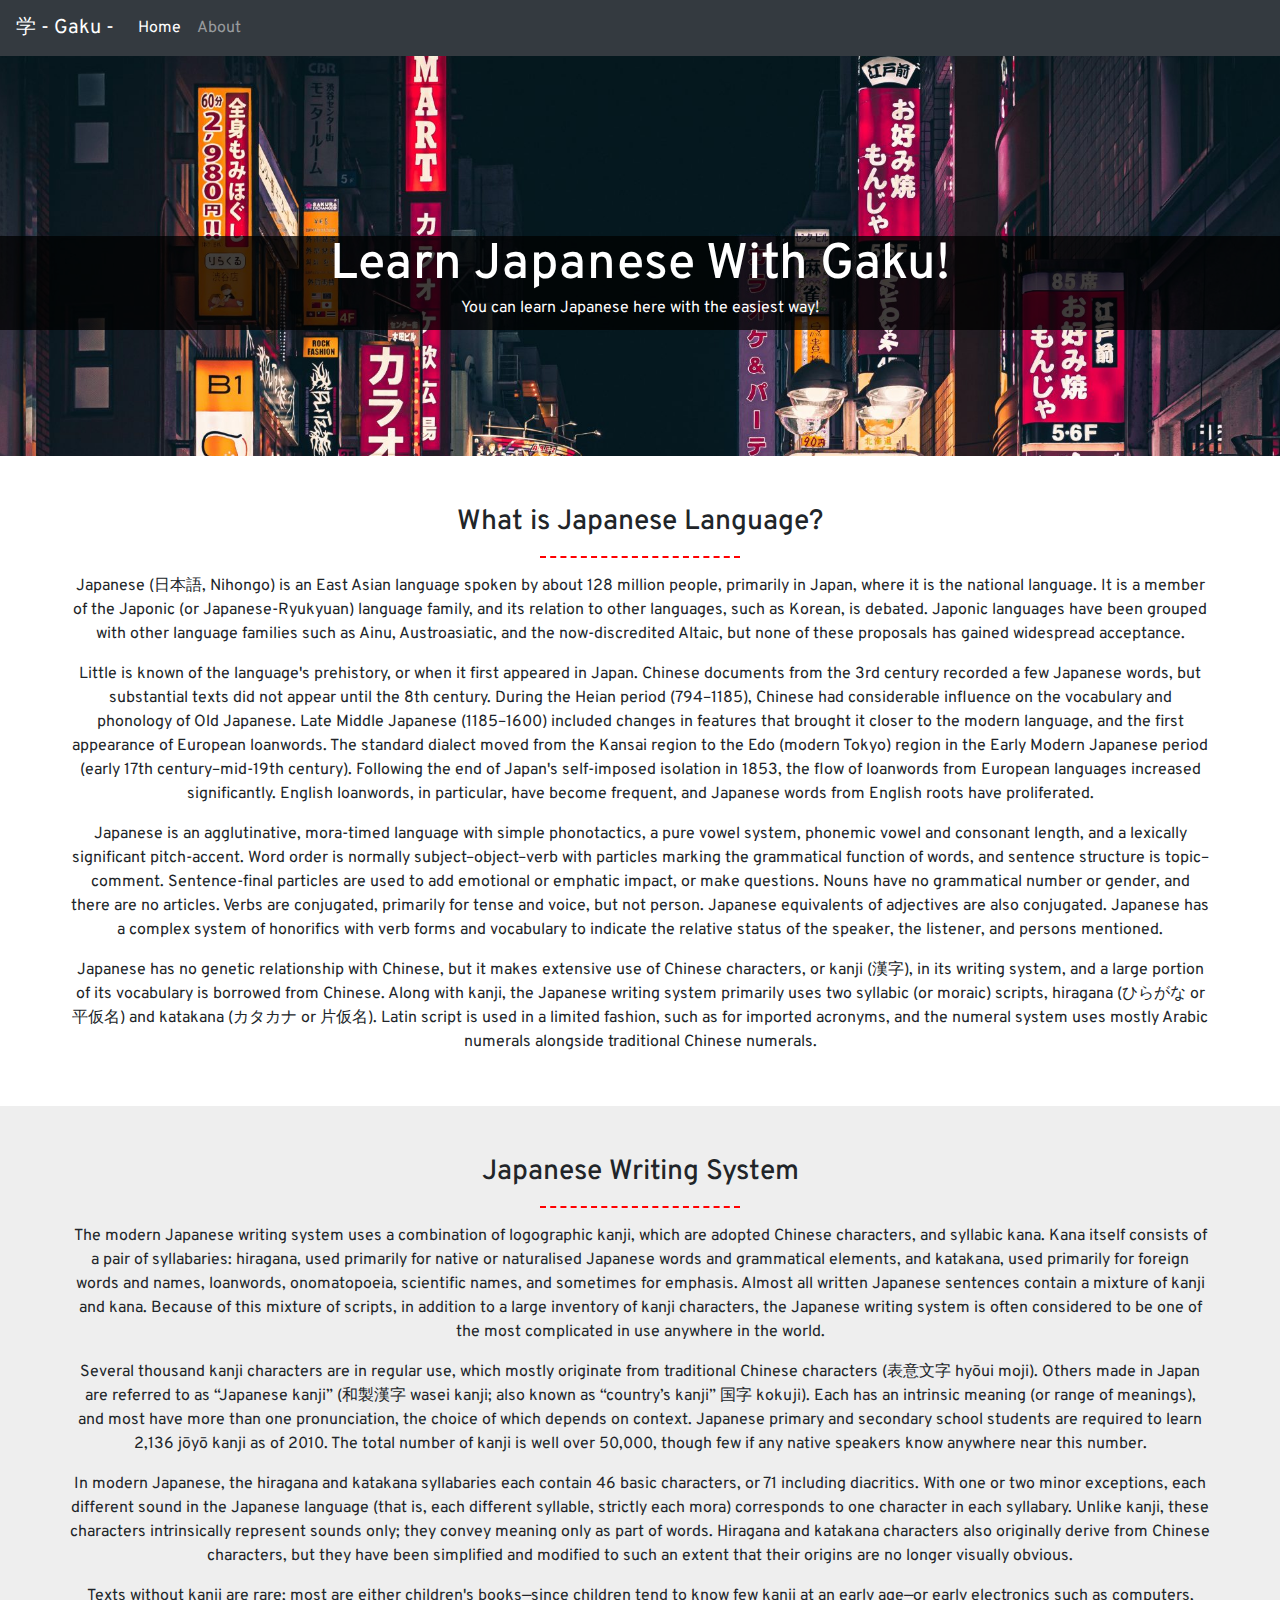
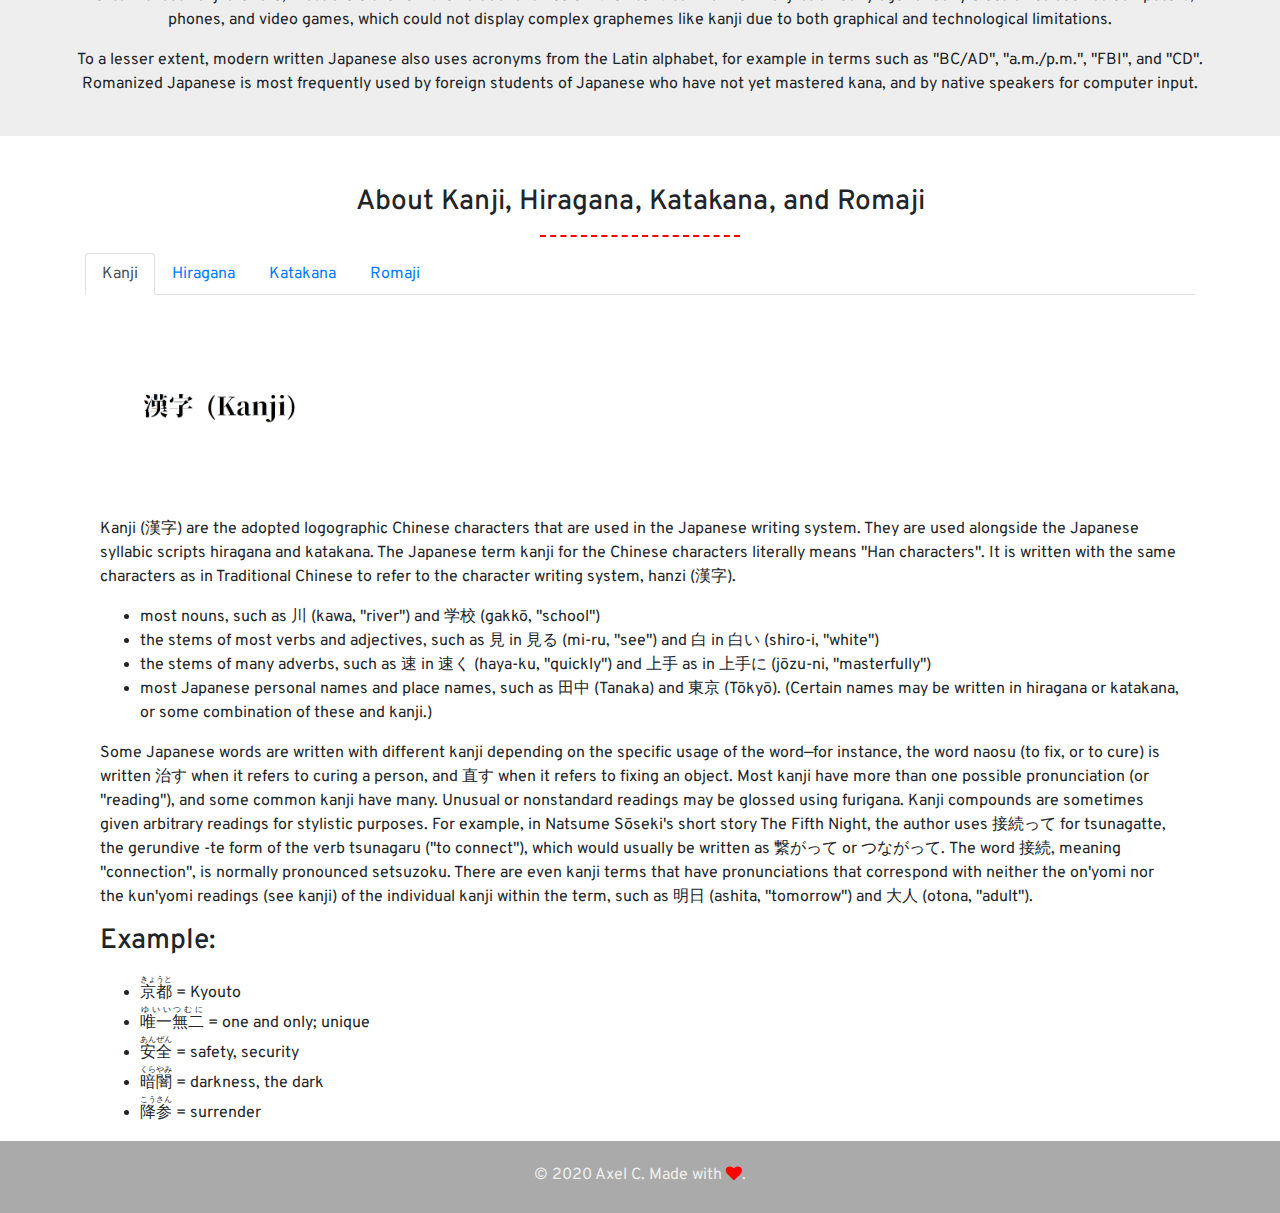
<file: index.html>
<!DOCTYPE html>
<html lang="en" dir="ltr">
  <head>
    <meta charset="utf-8">
    <meta name="viewport" content="width=device-width, initial-scale=1.0">
    <title>Learn Japanese With Gaku(学)! </title>
    <link rel="stylesheet" href="https://maxcdn.bootstrapcdn.com/font-awesome/4.5.0/css/font-awesome.min.css">
    <link rel="stylesheet" href="https://stackpath.bootstrapcdn.com/bootstrap/4.5.0/css/bootstrap.min.css">
    <link href="https://fonts.googleapis.com/css2?family=Overpass&display=swap" rel="stylesheet">
    <link rel="stylesheet" href="style.css">
    <link href="main.js">
  </head>
  <body>
    <header>
      <nav class="navbar navbar-expand-lg navbar-dark bg-dark">
  <a class="navbar-brand" href="#">学 - Gaku -</a>
  <button class="navbar-toggler" type="button" data-toggle="collapse" data-target="#navbarSupportedContent" aria-controls="navbarSupportedContent" aria-expanded="false" aria-label="Toggle navigation">
    <span class="navbar-toggler-icon"></span>
  </button>

  <div class="collapse navbar-collapse" id="navbarSupportedContent">
    <ul class="navbar-nav mr-auto">
      <li class="nav-item active">
        <a class="nav-link" href="index.html">Home <span class="sr-only">(current)</span></a>
      </li>
      <li class="nav-item">
        <a class="nav-link" href="about.html">About</a>
      </li>
      <!-- <li class="nav-item">
        <a class="nav-link" href="directory.html">Directory</a>
      </li> -->
        </div>
      </li>
    </ul>
    <!-- <form class="form-inline my-2 my-lg-0">
      <input class="form-control mr-sm-2" type="search" placeholder="Search" aria-label="Search">
      <button class="btn btn-outline-success my-2 my-sm-0" type="submit">Search</button>
    </form> -->
  </div>
</nav>
    </header>
  <div class="jpncity-bg">
      <div class="text-bg"><h3>Learn Japanese With Gaku!</h3>
      <p>You can learn Japanese here with the easiest way!</p></div>

  </div>

  <section class="about" id="about">
  <div class="container">
    <div class="row">
      <div class="col col-lg-12 col-sm-12">
        <h3 class="text-sm-center text-center text-xs-center">What is Japanese Language?</h3>
        <hr>
      </div>
    <div class="row">
      <div class="col col-lg-12 col-sm-12">
        <p class="text-sm-center text-center text-xs-center">Japanese (日本語, Nihongo) is an East Asian language spoken by about 128 million people, primarily in Japan, where it is the national language. It is a member of the Japonic (or Japanese-Ryukyuan) language family, and its relation to other languages, such as Korean, is debated. Japonic languages have been grouped with other language families such as Ainu, Austroasiatic, and the now-discredited Altaic, but none of these proposals has gained widespread acceptance.</p>

<p class="text-sm-center text-center text-xs-center">Little is known of the language's prehistory, or when it first appeared in Japan. Chinese documents from the 3rd century recorded a few Japanese words, but substantial texts did not appear until the 8th century. During the Heian period (794–1185), Chinese had considerable influence on the vocabulary and phonology of Old Japanese. Late Middle Japanese (1185–1600) included changes in features that brought it closer to the modern language, and the first appearance of European loanwords. The standard dialect moved from the Kansai region to the Edo (modern Tokyo) region in the Early Modern Japanese period (early 17th century–mid-19th century). Following the end of Japan's self-imposed isolation in 1853, the flow of loanwords from European languages increased significantly. English loanwords, in particular, have become frequent, and Japanese words from English roots have proliferated.</p>

<p class="text-sm-center text-center text-xs-center">Japanese is an agglutinative, mora-timed language with simple phonotactics, a pure vowel system, phonemic vowel and consonant length, and a lexically significant pitch-accent. Word order is normally subject–object–verb with particles marking the grammatical function of words, and sentence structure is topic–comment. Sentence-final particles are used to add emotional or emphatic impact, or make questions. Nouns have no grammatical number or gender, and there are no articles. Verbs are conjugated, primarily for tense and voice, but not person. Japanese equivalents of adjectives are also conjugated. Japanese has a complex system of honorifics with verb forms and vocabulary to indicate the relative status of the speaker, the listener, and persons mentioned.</p>

<p class="text-sm-center text-center text-xs-center">Japanese has no genetic relationship with Chinese, but it makes extensive use of Chinese characters, or kanji (漢字), in its writing system, and a large portion of its vocabulary is borrowed from Chinese. Along with kanji, the Japanese writing system primarily uses two syllabic (or moraic) scripts, hiragana (ひらがな or 平仮名) and katakana (カタカナ or 片仮名). Latin script is used in a limited fashion, such as for imported acronyms, and the numeral system uses mostly Arabic numerals alongside traditional Chinese numerals.</p>
      </div>
    </div>
    </div>
  </div>
</section>

<main class="writing-system" id="writing-system">
<div class="container">
  <div class="row">
    <div class="col col-lg-12 col-sm-6 col-xs-6">
      <h3 class="text-sm-center text-center text-xs-center">Japanese Writing System</h3>
      <hr>
    </div>
  <div class="row">
    <div class="col col-lg-12 col-sm-6 col-xs-6">
      <p class="text-sm-center text-center text-xs-center">The modern Japanese writing system uses a combination of logographic kanji, which are adopted Chinese characters, and syllabic kana. Kana itself consists of a pair of syllabaries: hiragana, used primarily for native or naturalised Japanese words and grammatical elements, and katakana, used primarily for foreign words and names, loanwords, onomatopoeia, scientific names, and sometimes for emphasis. Almost all written Japanese sentences contain a mixture of kanji and kana. Because of this mixture of scripts, in addition to a large inventory of kanji characters, the Japanese writing system is often considered to be one of the most complicated in use anywhere in the world.</p>

<p class="text-sm-center text-center text-xs-center">Several thousand kanji characters are in regular use, which mostly originate from traditional Chinese characters (表意文字 hyōui moji). Others made in Japan are referred to as “Japanese kanji” (和製漢字 wasei kanji; also known as “country’s kanji” 国字 kokuji). Each has an intrinsic meaning (or range of meanings), and most have more than one pronunciation, the choice of which depends on context. Japanese primary and secondary school students are required to learn 2,136 jōyō kanji as of 2010. The total number of kanji is well over 50,000, though few if any native speakers know anywhere near this number.</p>

<p class="text-sm-center text-center text-xs-center">In modern Japanese, the hiragana and katakana syllabaries each contain 46 basic characters, or 71 including diacritics. With one or two minor exceptions, each different sound in the Japanese language (that is, each different syllable, strictly each mora) corresponds to one character in each syllabary. Unlike kanji, these characters intrinsically represent sounds only; they convey meaning only as part of words. Hiragana and katakana characters also originally derive from Chinese characters, but they have been simplified and modified to such an extent that their origins are no longer visually obvious.</p>

<p class="text-sm-center text-center text-xs-center">Texts without kanji are rare; most are either children's books—since children tend to know few kanji at an early age—or early electronics such as computers, phones, and video games, which could not display complex graphemes like kanji due to both graphical and technological limitations.</p>

<p class="text-sm-center text-center text-xs-center">To a lesser extent, modern written Japanese also uses acronyms from the Latin alphabet, for example in terms such as "BC/AD", "a.m./p.m.", "FBI", and "CD". Romanized Japanese is most frequently used by foreign students of Japanese who have not yet mastered kana, and by native speakers for computer input.</p><br>
    </div>
  </div>
  </div>
</div>
</main>

<article class="kanji-hiragana-furigana-katakana" id="kanji-hiragana-furigana-katakana">
  <div class="container">
    <div class="row">
        <div class="col col-lg-12 col-sm-12">
          <h3 class="text-sm-center text-center">About Kanji, Hiragana, Katakana, and Romaji</h3>
          <hr>
        </div>
    </div>
    <nav>
    <div class="nav nav-tabs" id="nav-tab" role="tablist">
      <a class="nav-item nav-link active" id="nav-home-tab" data-toggle="tab" href="#nav-home" role="tab" aria-controls="nav-home" aria-selected="true">Kanji</a>
      <a class="nav-item nav-link" id="nav-profile-tab" data-toggle="tab" href="#nav-profile" role="tab" aria-controls="nav-profile" aria-selected="false">Hiragana</a>
      <a class="nav-item nav-link" id="nav-contact-tab" data-toggle="tab" href="#nav-contact" role="tab" aria-controls="nav-contact" aria-selected="false">Katakana</a>
      <a class="nav-item nav-link" id="nav-location-tab" data-toggle="tab" href="#nav-location" role="tab" aria-controls="nav-location" aria-selected="false">Romaji</a>
      <!-- <a class="nav-item nav-link" id="nav-romaji-tab" data-toggle="tab" href="#nav-romaji" role="tab" aria-controls="nav-romaji" aria-selected="false">Furigana</a> -->
    </div>
  </nav>
  <div class="tab-content" id="nav-tabContent">
    <div class="tab-pane fade show active" id="nav-home" role="tabpanel" aria-labelledby="nav-home-tab">
      <img src="img/kanji.png" alt="kanji" width="300px">
      <div class="container">
        <div class="row">
          <div class="col col-lg-12 col-sm-12 col-xs-12">
            <p>
            Kanji (漢字) are the adopted logographic Chinese characters that are used in the Japanese writing system. They are used alongside the Japanese syllabic scripts hiragana and katakana. The Japanese term kanji for the Chinese characters literally means "Han characters". It is written with the same characters as in Traditional Chinese to refer to the character writing system, hanzi (漢字).</p>
            <ul>
  <li>most nouns, such as 川 (kawa, "river") and 学校 (gakkō, "school")</li>
  <li>the stems of most verbs and adjectives, such as 見 in 見る (mi-ru, "see") and 白 in 白い (shiro-i, "white")</li>
  <li>the stems of many adverbs, such as 速 in 速く (haya-ku, "quickly") and 上手 as in 上手に (jōzu-ni, "masterfully")</li>
  <li>most Japanese personal names and place names, such as 田中 (Tanaka) and 東京 (Tōkyō). (Certain names may be written in hiragana or katakana, or some combination of these and kanji.)</li>
</ul>
          </div>
        </div>
      </div>
      <div class="container">
        <div class="row">
          <div class="col col-lg-12 col-sm-12 col-xs-12">
            <p>
              Some Japanese words are written with different kanji depending on the specific usage of the word—for instance, the word naosu (to fix, or to cure) is written 治す when it refers to curing a person, and 直す when it refers to fixing an object.

  Most kanji have more than one possible pronunciation (or "reading"), and some common kanji have many. Unusual or nonstandard readings may be glossed using furigana. Kanji compounds are sometimes given arbitrary readings for stylistic purposes. For example, in Natsume Sōseki's short story The Fifth Night, the author uses 接続って for tsunagatte, the gerundive -te form of the verb tsunagaru ("to connect"), which would usually be written as 繋がって or つながって. The word 接続, meaning "connection", is normally pronounced setsuzoku.

  There are even kanji terms that have pronunciations that correspond with neither the on'yomi nor the kun'yomi readings (see kanji) of the individual kanji within the term, such as 明日 (ashita, "tomorrow") and 大人 (otona, "adult").
            </p>
          </div>
        </div>
      </div>
      <div class="container">
        <div class="row">
          <div class="col col-lg-12 col-sm-12 col-xs-12">
            <h3>Example:</h3>
            <p>
              <ul>
                <li><ruby>京都<rt>きょうと</rt> = Kyouto</ruby></li>
                <li><ruby>唯一無二<rt>ゆいいつむに</rt> = one and only; unique​</ruby></li>
                <li><ruby>安全<rt>あんぜん</rt> = safety, security</ruby></li>
                <li><ruby>暗闇<rt>くらやみ</rt> = darkness, the dark</ruby></li>
                <li><ruby>降参<rt>こうさん</rt> = surrender</ruby></li>
              </ul>
            </p>
          </div>
        </div>
      </div>
    </div>
    <div class="tab-pane fade" id="nav-profile" role="tabpanel" aria-labelledby="nav-profile-tab">
      <img src="img/hiragana.png" alt="hiragana" width="300px">
      <div class="container">
        <div class="row">
          <div class="col col-lg-12 col-sm-12 col-xs-12">
            <p>Hiragana (平仮名) is a Japanese syllabary, one component of the Japanese writing system, along with katakana, kanji and in some cases rōmaji (Latin script). It is a phonetic lettering system. The word hiragana literally means "ordinary" or "simple" kana ("simple" originally as contrasted with kanji).</p>

<p>Hiragana and katakana are both kana systems. With one or two minor exceptions, each syllable in the Japanese language (strictly, each mora) is represented by one character (or one digraph) in each system. This may be either a vowel such as "a" (hiragana あ); a consonant followed by a vowel such as "ka" (か) or "n" (ん), a nasal sonorant which, depending on the context, sounds either like English m, n or ng ([ŋ]) when syllable-final or like the nasal vowels of French, Portuguese or Galician. Because the characters of the kana do not represent single consonants (except in the case of ん "n"), the kana are referred to as syllabic symbols and not alphabetic letters.</p>

<p>Hiragana is used to write okurigana (kana suffixes following a kanji root, for example to inflect verbs and adjectives), various grammatical and function words including particles, as well as miscellaneous other native words for which there are no kanji or whose kanji form is obscure or too formal for the writing purpose. Words that do have common kanji renditions may also sometimes be written instead in hiragana, according to an individual author's preference, for example to impart an informal feel. Hiragana is also used to write furigana, a reading aid that shows the pronunciation of kanji characters.</p>

<p>There are two main systems of ordering hiragana: the old-fashioned iroha ordering and the more prevalent gojūon ordering.</p>
<p>Hiragana (平仮名) are used to write the following:</p>
          <ul>
  <li>okurigana (送り仮名)—inflectional endings for adjectives and verbs—such as る in 見る (miru, "see") and い in 白い (shiroi, "white"見た (mita, "saw") and 白かった (shirokatta, "was white").</li>
  <li>various function words, including most grammatical particles, or postpositions (joshi (助詞))—small, usually common words that, for example, mark sentence topics, subjects and objects or have a purpose similar to English prepositions such as "in", "to", "from", "by" and "for".</li>
  <li>miscellaneous other words of various grammatical types that lack a kanji rendition, or whose kanji is obscure, difficult to typeset, or considered too difficult to understand (as in children's books).</li>
  <li>furigana (振り仮名)—phonetic renderings of kanji placed above or beside the kanji character. Furigana may aid children or non-native speakers or clarify nonstandard, rare, or ambiguous readings, especially for words that use kanji not part of the jōyō kanji list.</li>
</ul>
          </div>
        </div>
      </div>
      <div class="container">
        <div class="row">
          <div class="col col-lg-12 col-sm-12 col-xs-12">
            <p>
              There is also some flexibility for words with more common "kanji" renditions to be instead written in hiragana, depending on the individual author's preference (all Japanese words can be spelled out entirely in hiragana or katakana, even when they are normally written using kanji). Some words are colloquially written in hiragana and writing them in kanji might give them a more formal tone, while hiragana may impart a softer or more emotional feeling. For example, the Japanese word "kawaii", the Japanese equivalent of "cute", can be written entirely in hiragana as in かわいい, or as the kanji term 可愛い.

Some lexical items that are normally written using kanji have become grammaticalized in certain contexts, where they are instead written in hiragana. For example, the root of the verb 見る (miru, "see") is normally written with the kanji 見. However, when used as a suffix meaning "try out", the whole verb is typically written in hiragana as みる, as in 食べてみる (tabetemiru, "try eating [it] and see").
            </p>
          </div>
        </div>
      </div>
      <div class="container">
        <div class="row">
          <div class="col col-lg-12 col-sm-12 col-xs-12">
            <h3>Example:</h3>
            <img src="img/hiragana-characters.jpg" alt="hiragana-characters" width="300px">
              <ul>
                <li>かのじょ (Kanojo) = She</li>
                <li>こいびと (Koibito) = Lover</li>
                <li>みち (Michi) = Street</li>
                <li>どくしん (Dokushin) = Single</li>
                <li>かわいい (Kawaii) = Cute</li>
              </ul>

          </div>
        </div>
      </div>
    </div>
    <div class="tab-pane fade" id="nav-contact" role="tabpanel" aria-labelledby="nav-contact-tab">
      <img src="img/katakana.png" alt="katakana" width="300px">
      <div class="container">
        <div class="row">
          <div class="col col-lg-12 col-sm-12 col-xs-12">
            <p>Katakana (片仮名、カタカナ) is a Japanese syllabary, one component of the Japanese writing system along with hiragana, kanji and in some cases the Latin script (known as rōmaji). The word katakana means "fragmentary kana", as the katakana characters are derived from components or fragments of more complex kanji. Katakana and hiragana are both kana systems. With one or two minor exceptions, each syllable (strictly mora) in the Japanese language is represented by one character or kana, in each system. Each kana represents either a vowel such as "a" (katakana ア); a consonant followed by a vowel such as "ka" (katakana カ) or "n" (katakana ン), a nasal sonorant which, depending on the context, sounds either like English m, n or ng ([ŋ]) or like the nasal vowels of Portuguese or Galician.</p>

<p>In contrast to the hiragana syllabary, which is used for Japanese words not covered by kanji and for grammatical inflections, the katakana syllabary usage is quite similar to italics in English; specifically, it is used for transcription of foreign-language words into Japanese and the writing of loan words (collectively gairaigo); for emphasis; to represent onomatopoeia; for technical and scientific terms; and for names of plants, animals, minerals and often Japanese companies.</p>

<p>Katakana are characterized by short, straight strokes and sharp corners. There are two main systems of ordering katakana: the old-fashioned iroha ordering and the more prevalent gojūon ordering.</p>

<p>Katakana (片仮名) are used to write the following:</p>
<ul>
  <li>transliteration of foreign words and names, such as コンピュータ (konpyūta, "computer") and ロンドン (Rondon, "London"). However, some foreign borrowings that have become naturalized may be rendered in hiragana, such as たばこ (tabako, "tobacco"). See also Transcription into Japanese.</li>
  <li>commonly used names of animals and plants, such as トカゲ (tokage, "lizard") and バラ (bara, "rose"), and certain other technical and scientific terms, such as mineral names</li>
  <li>occasionally, the names of miscellaneous other objects whose kanji are rare, such as ローソク (rōsoku, "candle")</li>
  <li>onomatopoeia, such as ワンワン (wan-wan, "woof-woof"), and other sound symbolism</li>
  <li>emphasis, much like italicisation in European languages.</li>
</ul>
<p>Katakana can also be used to impart the idea that words are spoken in a foreign or otherwise unusual accent; for example, the speech of a robot.</p>
          </div>
        </div>
      </div>
      <div class="container">
        <div class="row">
          <div class="col col-lg-12 col-sm-12 col-xs-12">
            <h3>Example:</h3>
              <img src="img/katakana-characters.jpg" alt="katakana-characters" width="300px">
              <ul>
                <li>ツアー (Tsuaa) = Tour</li>
                <li>アルバイト (Arubaito) = Part-Time Job</li>
                <li>トイレ (Toire) = Toilet</li>
                <li>テレビ (Terebi) = Television</li>
                <li>ドラマ (Dorama) = Drama</li>
              </ul>
          </div>
        </div>
      </div>
    </div>
    <div class="tab-pane fade" id="nav-location" role="tabpanel" aria-labelledby="nav-location-tab">
      <img src="img/romaji.png" alt="romaji" width="300px">
      <div class="container">
        <div class="row">
          <div class="col col-lg-12 col-sm-12 col-xs-12">
          <p>The romanization of Japanese is the use of Latin script to write the Japanese language. This method of writing is sometimes referred to in Japanese as rōmaji (ローマ字, literally, "Roman letters"). There are several different romanization systems. The three main ones are Hepburn romanization, Kunrei-shiki romanization (ISO 3602), and Nihon-shiki romanization (ISO 3602 Strict). Variants of the Hepburn system are the most widely used.</p>
          <p>Japanese is normally written in a combination of logographic characters borrowed from Chinese (kanji) and syllabic scripts (kana) that also ultimately derive from Chinese characters. Rōmaji may be used in any context where Japanese text is targeted at non-Japanese speakers who cannot read kanji or kana, such as for names on street signs and passports, and in dictionaries and textbooks for foreign learners of the language. It is also used to transliterate Japanese terms in text written in English (or other languages that use the Latin script) on topics related to Japan, such as linguistics, literature, history, and culture. Rōmaji is the most common way to input Japanese into word processors and computers, and may also be used to display Japanese on devices that do not support the display of Japanese characters.</p>
          <p>All Japanese who have attended elementary school since World War II have been taught to read and write romanized Japanese. Therefore, almost all Japanese are able to read and write Japanese using rōmaji, although it is extremely rare in Japan to use this method to write Japanese (except as an input tool on a computer or for special purposes like in some logo design), and most Japanese are more comfortable reading kanji and kana.</p>
          <p>The Latin alphabet is used to write the following:</p>
          <ul>
            <li>Latin-alphabet acronyms and initialisms, such as NATO or UFO</li>
            <li>Japanese personal names, corporate brands, and other words intended for international use (for example, on business cards, in passports, etc.)</li>
            <li>foreign names, words, and phrases, often in scholarly contexts</li>
            <li>foreign words deliberately rendered to impart a foreign flavour, for instance, in commercial contexts</li>
            <li>other Japanized words derived or originated from foreign languages, such as Jリーグ (jei rīgu, "J. League"), Tシャツ (tī shatsu, "T-shirt") or B級グルメ (bī-kyū gurume, "B-rank gourmet [cheap and local cuisines]")</li>
          </ul>
          </div>
        </div>
      </div>
      <div class="container">
        <div class="row">
          <div class="col col-lg-12 col-sm-12 col-xs-12">
            <h3>Example:</h3>
            <ul>
              <li>Himitsu = Secret</li>
              <li>Aisuru Hito = The Loved One</li>
              <li>Kodokuna Yoru = The Lonely Night</li>
              <li>Yume Wo Shinjiru = Believe In Dreams</li>
              <li>Dokoka De = In Somewhere</li>
            </ul>
          </div>
        </div>
      </div>
    </div>
    <!-- <div class="tab-pane fade" id="nav-romaji" role="tabpanel" aria-labelledby="nav-romaji-tab">
      <img src="img/furigana.png" alt="furigana" width="300px">
    </div> -->
  </div>
  </div>
</article>


  </body>
  <footer>
    <div class="container">
      <div class="col col-lg-12 col-sm-12">
        <p class="text-sm-center text-center">&#169; 2020 Axel C. Made with <i class="fa fa-heart" aria-hidden="true"></i>.</p>
      </div>

    </div>
  </footer>


  <!--Javascript-->
  <script src="https://ajax.googleapis.com/ajax/libs/jquery/3.5.1/jquery.min.js"></script>
  <script src="https://stackpath.bootstrapcdn.com/bootstrap/4.5.0/js/bootstrap.min.js"></script>
  <script src="https://code.jquery.com/jquery-3.5.1.slim.min.js"></script>
  <script src="https://cdn.jsdelivr.net/npm/popper.js@1.16.0/dist/umd/popper.min.js"></script>

<!-- control (ctrl) + slash (/) -->
</html>
</file>
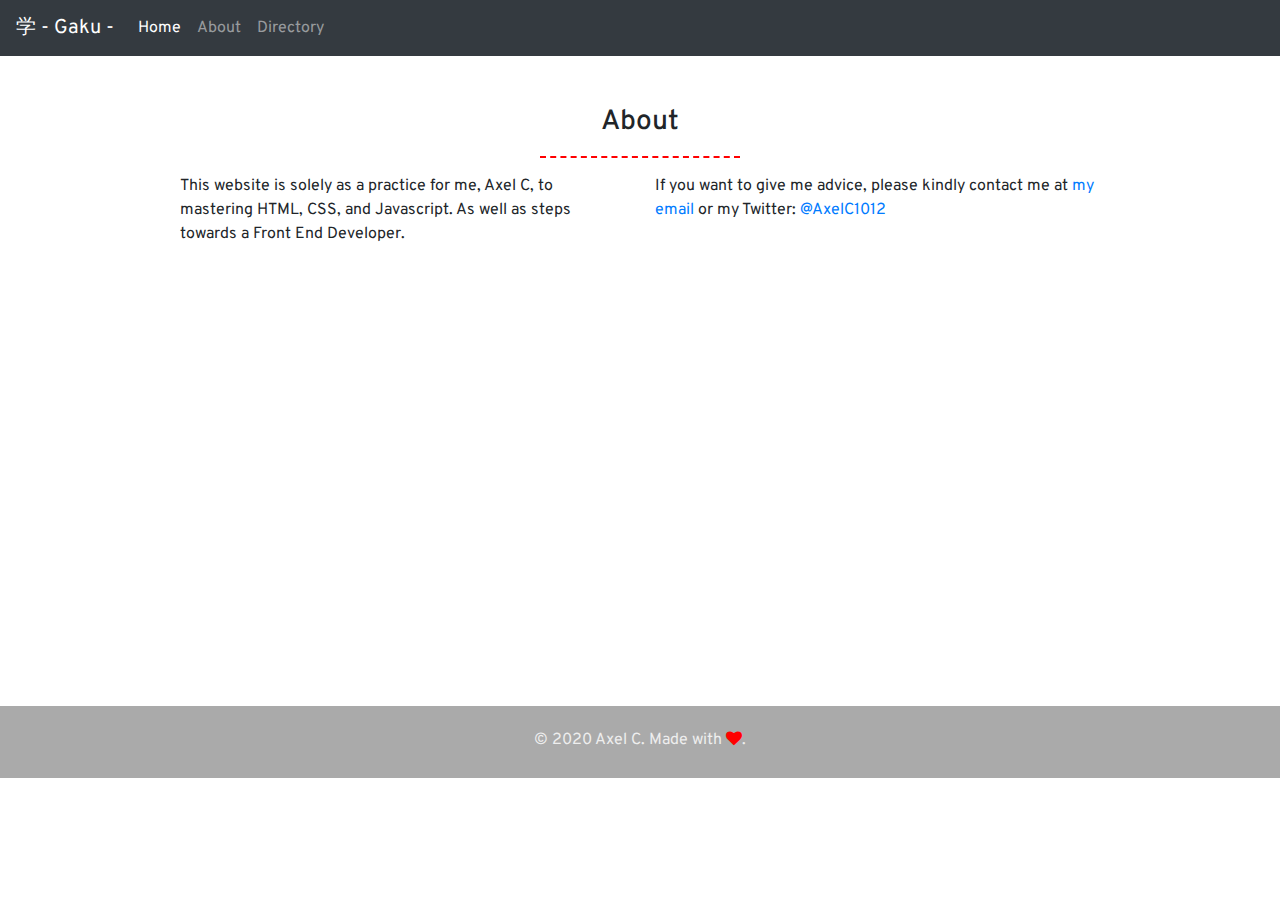
<file: about.html>
<!DOCTYPE html>
<html lang="en" dir="ltr">
  <head>
    <meta charset="utf-8">
    <meta name="viewport" content="width=device-width, initial-scale=1.0">
    <title>Learn Japanese With Gaku(学)! </title>
    <link rel="stylesheet" href="https://maxcdn.bootstrapcdn.com/font-awesome/4.5.0/css/font-awesome.min.css">
    <link rel="stylesheet" href="https://stackpath.bootstrapcdn.com/bootstrap/4.5.0/css/bootstrap.min.css">
    <link href="https://fonts.googleapis.com/css2?family=Overpass&display=swap" rel="stylesheet">
    <link rel="stylesheet" href="style.css">
    <link href="main.js">
  </head>
  <body>
    <header>
      <nav class="navbar navbar-expand-lg navbar-dark bg-dark">
  <a class="navbar-brand" href="#">学 - Gaku -</a>
  <button class="navbar-toggler" type="button" data-toggle="collapse" data-target="#navbarNav" aria-controls="navbarNav" aria-expanded="false" aria-label="Toggle navigation">
    <span class="navbar-toggler-icon"></span>
  </button>
  <div class="collapse navbar-collapse" id="navbarNav">
    <ul class="navbar-nav">
      <li class="nav-item active">
        <a class="nav-link" href="index.html">Home <span class="sr-only">(current)</span></a>
      </li>
      <li class="nav-item">
        <a class="nav-link" href="about.html">About</a>
      </li>
      <li class="nav-item">
        <a class="nav-link" href="directory.html">Directory</a>
      </li>
    </ul>
  </div>
</nav>
    </header>

  <section class="about" id="about">
  <div class="container">
    <div class="row">
      <div class="col col-lg-12 col-sm-12">
        <h3 class="text-sm-center text-center text-xs-center">About</h3>
        <hr>
      </div>
      </div>
    <div class="row">
      <div class="col offset-lg-1 offset-sm-1 col-lg-5 col-sm-5">
        <span class="text-sm-center text-center text-xs-center">This website is solely as a practice for me, Axel C, to mastering HTML, CSS, and Javascript. As well as steps towards a Front End Developer.</span>
      </div>
      <div class="col col-lg-5 col-sm-5">
        <span class="text-sm-center text-center text-xs-center">If you want to give me advice, please kindly contact me at <a href="mailto:axelchristopher12@gmail.com?subject=kontak" target="_blank">my email</a> or my Twitter: <a href="https://twitter.com/AxelC1012">@AxelC1012</a></span>
      </div>
    </div>
  </div>
</section>

  </body>
  <footer>
    <div class="container">
      <div class="col col-lg-12 col-sm-12">
        <p class="text-sm-center text-center">&#169; 2020 Axel C. Made with <i class="fa fa-heart" aria-hidden="true"></i>.</p>
      </div>

    </div>
  </footer>


  <!--Javascript-->
  <script src="https://ajax.googleapis.com/ajax/libs/jquery/3.5.1/jquery.min.js"></script>
  <script src="https://stackpath.bootstrapcdn.com/bootstrap/4.5.0/js/bootstrap.min.js"></script>
  <script src="https://code.jquery.com/jquery-3.5.1.slim.min.js"></script>
  <script src="https://cdn.jsdelivr.net/npm/popper.js@1.16.0/dist/umd/popper.min.js"></script>

<!-- control (ctrl) + slash (/) -->
</html>
</file>
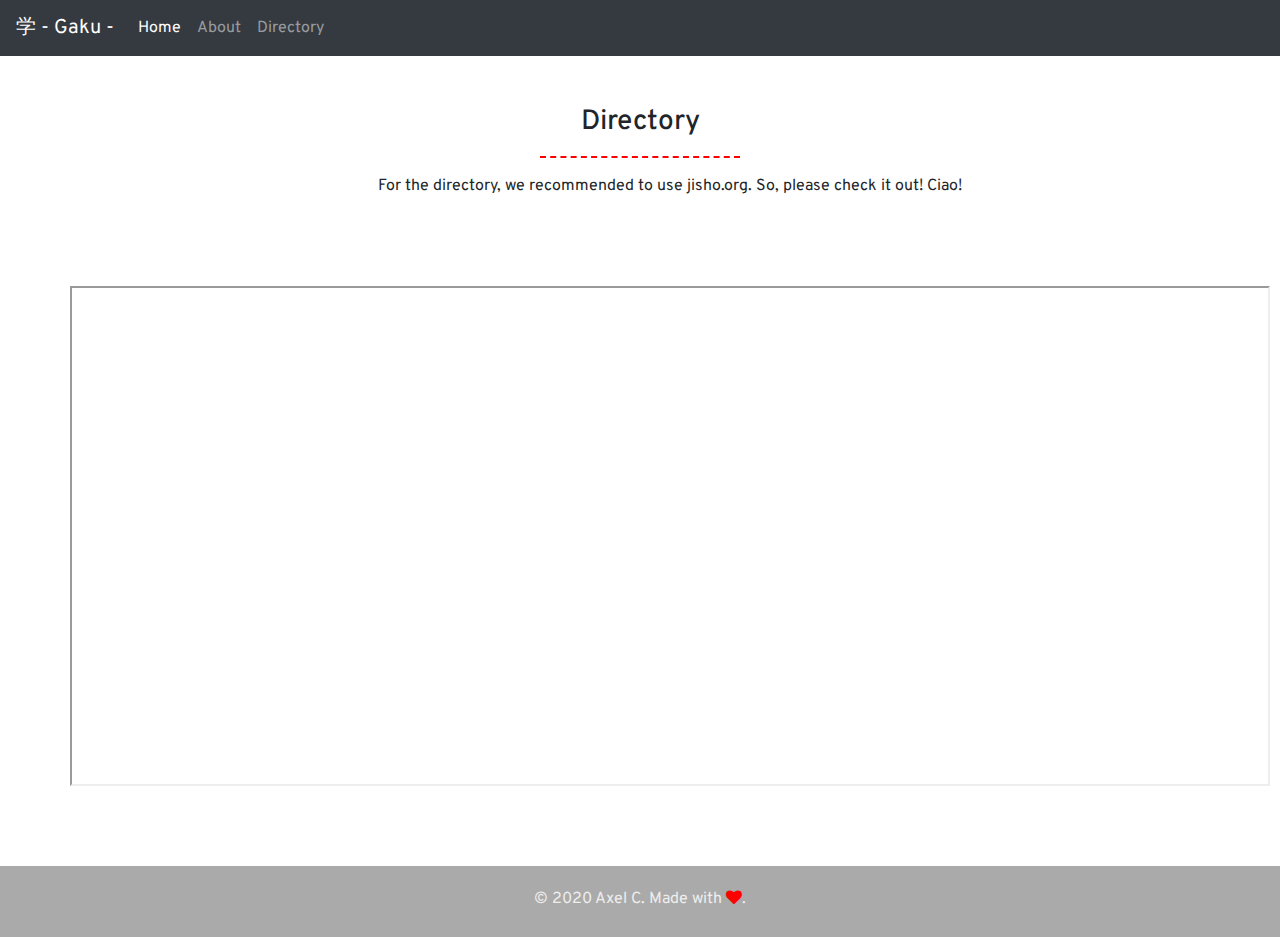
<file: directory.html>
<!DOCTYPE html>
<html lang="en" dir="ltr">
  <head>
    <meta charset="utf-8">
    <meta name="viewport" content="width=device-width, initial-scale=1.0">
    <title>Learn Japanese With Gaku(学)! </title>
    <link rel="stylesheet" href="https://maxcdn.bootstrapcdn.com/font-awesome/4.5.0/css/font-awesome.min.css">
    <link rel="stylesheet" href="https://stackpath.bootstrapcdn.com/bootstrap/4.5.0/css/bootstrap.min.css">
    <link href="https://fonts.googleapis.com/css2?family=Overpass&display=swap" rel="stylesheet">
    <link rel="stylesheet" href="style.css">
    <link href="main.js">
  </head>
  <body>
    <header>
      <nav class="navbar navbar-expand-lg navbar-dark bg-dark">
  <a class="navbar-brand" href="#">学 - Gaku -</a>
  <button class="navbar-toggler" type="button" data-toggle="collapse" data-target="#navbarNav" aria-controls="navbarNav" aria-expanded="false" aria-label="Toggle navigation">
    <span class="navbar-toggler-icon"></span>
  </button>
  <div class="collapse navbar-collapse" id="navbarNav">
    <ul class="navbar-nav">
      <li class="nav-item active">
        <a class="nav-link" href="index.html">Home <span class="sr-only">(current)</span></a>
      </li>
      <li class="nav-item">
        <a class="nav-link" href="about.html">About</a>
      </li>
      <li class="nav-item">
        <a class="nav-link" href="directory.html">Directory</a>
      </li>
    </ul>
  </div>
</nav>
    </header>

  <section class="about" id="about">
  <div class="container">
    <div class="row">
      <div class="col col-lg-12 col-sm-12">
        <h3 class="text-sm-center text-center text-xs-center">Directory</h3>
        <hr>
      </div>
    <div class="row">
      <div class="col col-lg-12 col-sm-12">
        <p class="text-sm-center text-center text-xs-center">For the directory, we recommended to use jisho.org. So, please check it out! Ciao!</p>
        <br><br><br>
        <iframe src="https://jisho.org/" width="1200" height="500"></iframe>
        <br><br><br><br>
      </div>
    </div>
    </div>
  </div>
</section>




  </body>
  <footer>
    <div class="container">
      <div class="col col-lg-12 col-sm-12">
        <p class="text-sm-center text-center">&#169; 2020 Axel C. Made with <i class="fa fa-heart" aria-hidden="true"></i>.</p>
      </div>

    </div>
  </footer>


  <!--Javascript-->
  <script src="https://ajax.googleapis.com/ajax/libs/jquery/3.5.1/jquery.min.js"></script>
  <script src="https://stackpath.bootstrapcdn.com/bootstrap/4.5.0/js/bootstrap.min.js"></script>
  <script src="https://code.jquery.com/jquery-3.5.1.slim.min.js"></script>
  <script src="https://cdn.jsdelivr.net/npm/popper.js@1.16.0/dist/umd/popper.min.js"></script>

<!-- control (ctrl) + slash (/) -->
</html>
</file>
<file: style.css>
* {
  font-family: 'Overpass', sans-serif;
  box-sizing: border-box;
   -webkit-animation: fadein 1s; /* Safari, Chrome and Opera > 12.1 */
      -moz-animation: fadein 1s; /* Firefox < 16 */
       -ms-animation: fadein 1s; /* Internet Explorer */
        -o-animation: fadein 1s; /* Opera < 12.1 */
           animation: fadein 1s;
}

@keyframes fadein {
    from { opacity: 0; }
    to   { opacity: 1; }
}

/* Firefox < 16 */
@-moz-keyframes fadein {
    from { opacity: 0; }
    to   { opacity: 1; }
}

/* Safari, Chrome and Opera > 12.1 */
@-webkit-keyframes fadein {
    from { opacity: 0; }
    to   { opacity: 1; }
}

/* Internet Explorer */
@-ms-keyframes fadein {
    from { opacity: 0; }
    to   { opacity: 1; }
}

/* Opera < 12.1 */
@-o-keyframes fadein {
    from { opacity: 0; }
    to   { opacity: 1; }
}

.jpncity-bg{
  padding: 180px 0 100px 0;
  background-image: url("img/jpn.jpg");
  height: 400px;
  background-size: cover;
  background-position: center;
  background-attachment: fixed;
}

.jpncity-bg h3{
  color: white;
  text-align: center;
  font-size: 50px;
  margin-bottom: 20px;
}

.jpncity-bg p{
  color: white;
  text-align: center;
  padding: 10px;
  margin-top: -30px;
}

.text-bg{
  margin: auto;
  background-color: rgba(0, 0, 0, 0.75);
}


.tab-content img{
  margin-top: 30px;
}

.media-body{
  margin-top: 30px;
}

i{
  color: red;
}

section, article{
  /* background-color: #f3ebe8; */
  /* padding-bottom: 300px;
  padding-top: 2%; */
  padding-left: 5%;
  padding-right: 5%;
  margin-top: 50px;
  min-height: 600px;
}

hr{
  width: 200px;
  border-top: 2px dashed red;
}

main{
  background-color: #eee;
  padding-left: 5%;
  padding-right: 5%;
}

.writing-system h3{
  margin-top: 50px;
}


footer{
  background-color: #aaa;
  padding-bottom: 10px;
}

footer p{
  padding-top: 2%;
  color: #eee;
}

/* Untuk Smartphone */
@media all and (max-width: 670px) {
  iframe{
    width: 350px;
    height: 650px;

  }
}
</file>
